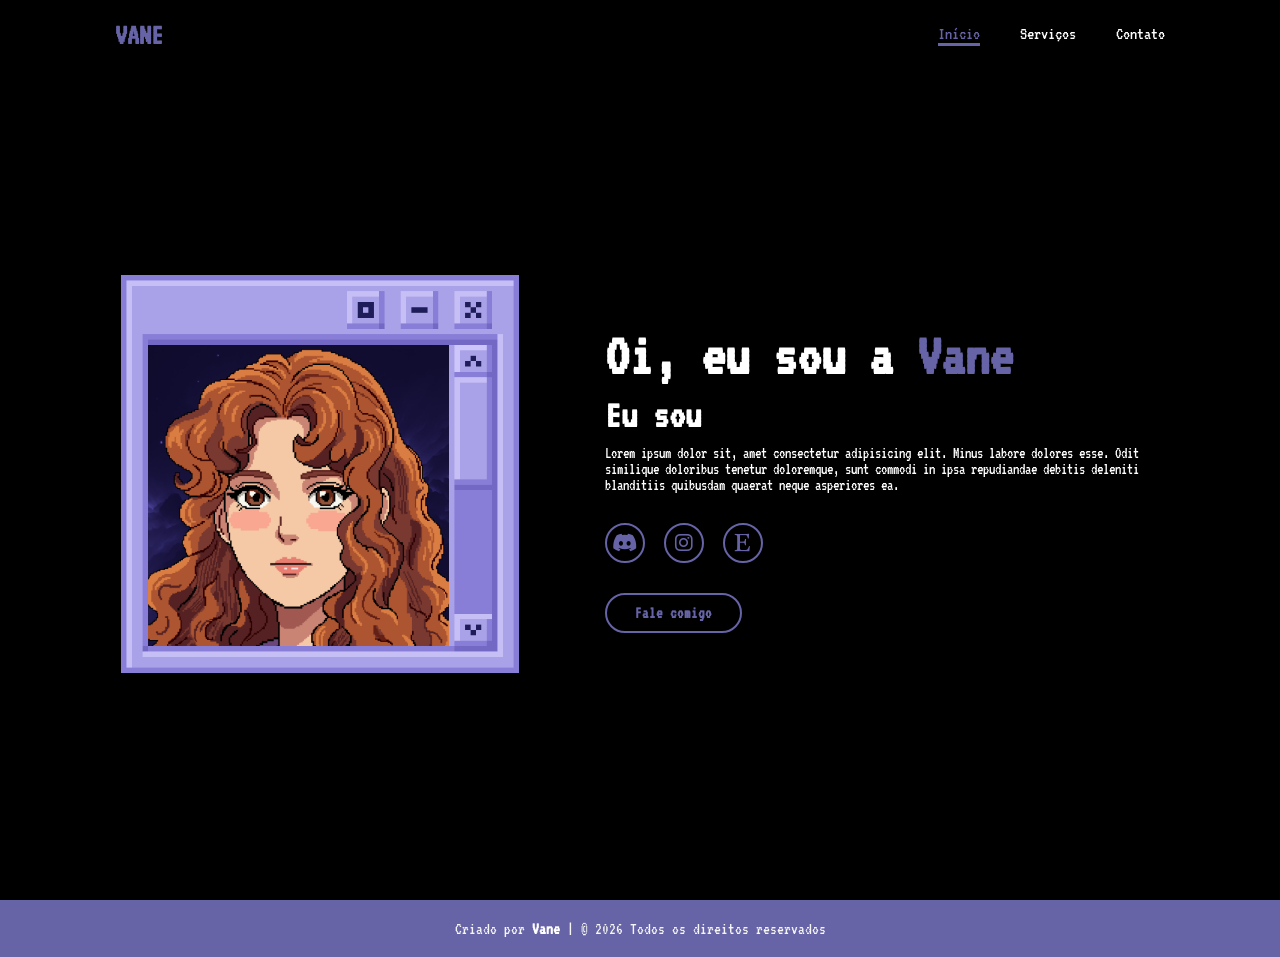
<file: index.html>
<!DOCTYPE html>
<html lang="pt-br">
    
<head>
    <meta charset="UTF-8">
    <meta name="viewport" content="width=device-width, initial-scale=1.0">
    <link rel="stylesheet" href="https://cdnjs.cloudflare.com/ajax/libs/font-awesome/6.5.2/css/all.min.css">
    <link rel="stylesheet" href="style.css">
    <title>Portfolio</title>
</head>
<body>
    <header>
        <a href="#" class="logo">VANE</a>

              <div id="menu-icon">&#9776;</div>

        <nav id="navbar">
            <a href="index.html" class="active"> Início</a>
            <a href="services.html" >Serviços</a>
            <a href="#" >Contato</a>
        </nav>
    </header>

    <section class="home">
        <div class="home-img">
            <img src="imgs\icon.png" alt="">
        </div>
        <div class="home-content">
            <h1>Oi, eu sou a <span>Vane</span></h1>
            <h3 class="typing-text">Eu sou <span></span></h3>
            <p>Lorem ipsum dolor sit, amet consectetur adipisicing elit. Minus labore dolores esse. Odit similique doloribus tenetur doloremque, sunt commodi in ipsa repudiandae debitis deleniti blanditiis quibusdam quaerat neque asperiores ea.</p>
            <div class="social-icons">
                <a href="#"><i class="fa-brands fa-discord"></i></a>
                <a href="#"><i class="fa-brands fa-instagram"></i></a>
                <a href="#"><i class="fa-brands fa-etsy"></i></a>
            </div>
            <a href="#" class="btn">Fale comigo</a>
        </div>
    </section>

    <footer>
        <div class="text">
            <span> Criado por <a href="#"> Vane</a> | &#169; 2026 Todos os direitos reservados</span>
        </div>
    </footer>

    <script>
    let menuIcon = document.querySelector('#menu-icon');
    let navbar = document.querySelector('#navbar');

    menuIcon.onclick = () => {
        navbar.classList.toggle('active');
    };

    // Fecha o menu ao clicar em um link
    window.onscroll = () => {
        navbar.classList.remove('active');
    };
</script>

</body>
</html>
</file>
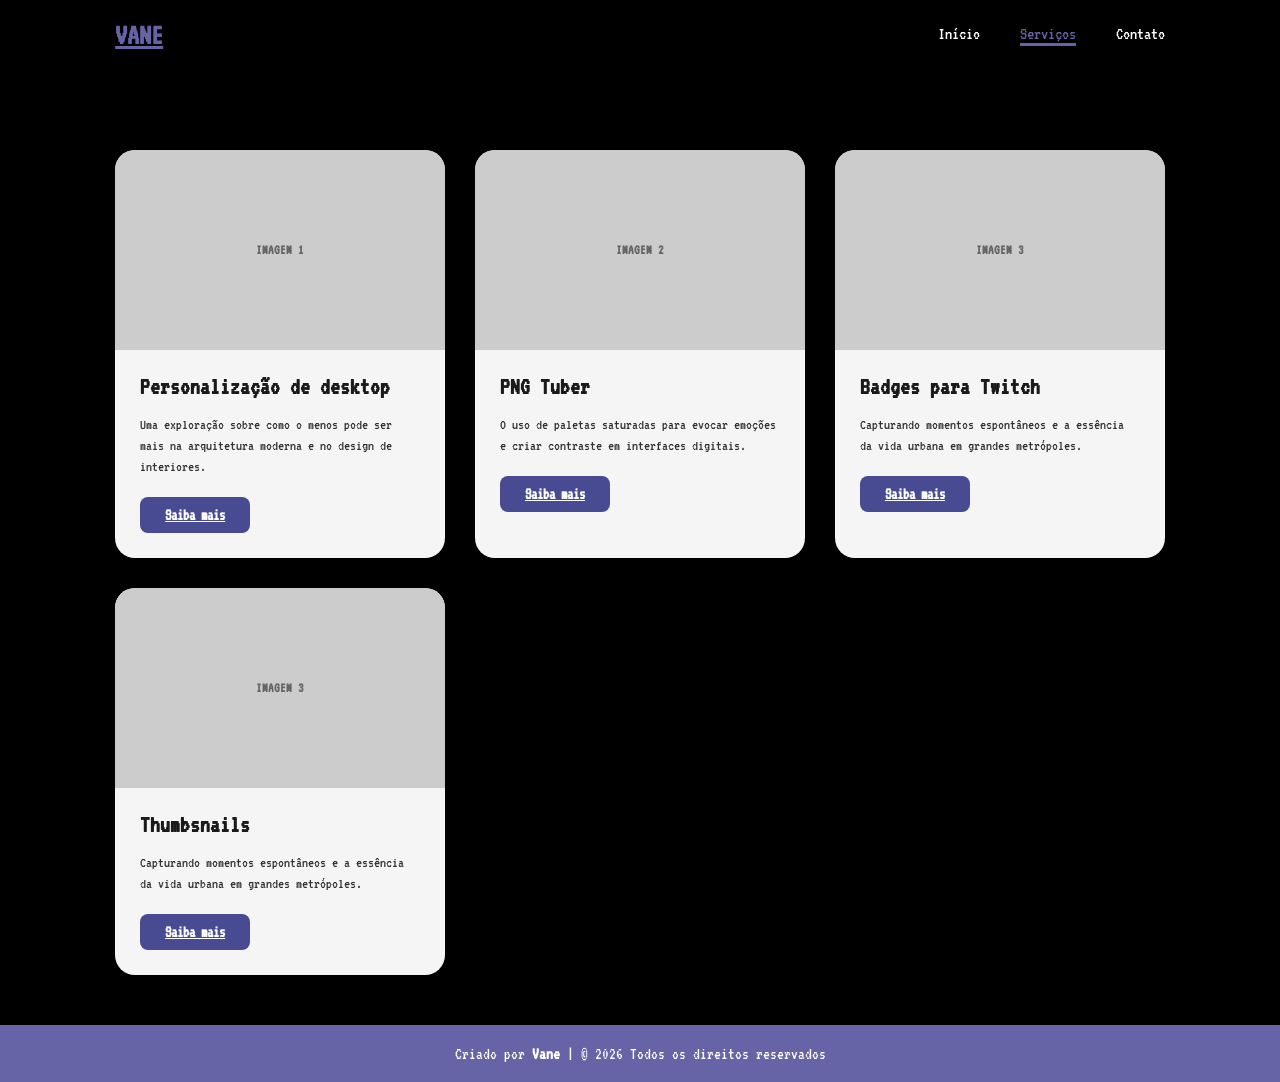
<file: services.html>
<!DOCTYPE html>
<html lang="pt-br">
<head>
    <meta charset="UTF-8">
    <meta name="viewport" content="width=device-width, initial-scale=1.0">
    <link rel="stylesheet" href="services-style.css">
   </head>
<body>

    <header>
        <a href="#" class="logo">VANE</a>

      <div id="menu-icon">&#9776;</div>

        <nav id="navbar">
            <a href="index.html"> Início</a>
            <a href="services.html" class="active">Serviços</a>
            <a href="#">Contato</a>
        </nav>
    </header>

   <section class="services">
        <div class="services-container">
        <article class="card">
            <div class="card-image">IMAGEM 1</div>
            <div class="card-content">
                <h2 class="card-title">Personalização de desktop</h2>
                <p class="card-description">Uma exploração sobre como o menos pode ser mais na arquitetura moderna e no design de interiores.</p>
                <a href="personalização-de-desktop.html" class="btn-more">Saiba mais</a>
            </div>
        </article>

        <article class="card">
            <div class="card-image">IMAGEM 2</div>
            <div class="card-content">
                <h2 class="card-title">PNG Tuber</h2>
                <p class="card-description">O uso de paletas saturadas para evocar emoções e criar contraste em interfaces digitais.</p>
                <a href="#" class="btn-more">Saiba mais</a>
            </div>
        </article>

        <article class="card">
            <div class="card-image">IMAGEM 3</div>
            <div class="card-content">
                <h2 class="card-title">Badges para Twitch</h2>
                <p class="card-description">Capturando momentos espontâneos e a essência da vida urbana em grandes metrópoles.</p>
                <a href="#" class="btn-more">Saiba mais</a>
            </div>
        </article>

        <article class="card">
            <div class="card-image">IMAGEM 3</div>
            <div class="card-content">
                <h2 class="card-title">Thumbsnails</h2>
                <p class="card-description">Capturando momentos espontâneos e a essência da vida urbana em grandes metrópoles.</p>
                <a href="#" class="btn-more">Saiba mais</a>
            </div>
            </div>
        </section>

    <footer>
        <div class="text">
            <span> Criado por <a href="#"> Vane</a> | &#169; 2026 Todos os direitos reservados</span>
        </div>
    </footer>

    <script>
        let menuIcon = document.querySelector('#menu-icon');
        let navbar = document.querySelector('#navbar');

        menuIcon.onclick = () => {
            navbar.classList.toggle('active');
        };

        // Fecha o menu ao clicar em um link
        window.onscroll = () => {
            navbar.classList.remove('active');
        };
    </script>

</body>
</html>
</file>
<file: style.css>
@import url('https://fonts.googleapis.com/css2?family=VT323&display=swap');

/* --- 1. GERAL --- */
* {
    margin: 0;
    padding: 0;
    box-sizing: border-box;
    text-decoration: none;
    border: none;
    outline: none;
    font-family: "VT323", monospace;
}

html { font-size: 62.5%; }

body {
    width: 100%;
    min-height: 100vh;
    overflow-x: hidden;
    background-color: black;
    color: white;
    display: flex;
    flex-direction: column;
}

/* --- 2. HEADER & NAVEGAÇÃO --- */
header {
    position: fixed;
    top: 0;
    left: 0;
    width: 100%;
    padding: 2rem 9%;
    background-color: rgba(0, 0, 0, 0.8);
    display: flex;
    justify-content: space-between;
    align-items: center;
    z-index: 1000;
}

.logo {
    font-size: 3rem;
    color: #6663a6;
    font-weight: 800;
    transition: 0.5s ease;
}

.logo:hover { transform: scale(1.1); }

nav { display: flex; align-items: center; }

nav a {
    font-size: 1.8rem;
    color: white;
    margin-left: 4rem;
    font-weight: 500;
    transition: 0.3s ease;
    border-bottom: 3px solid transparent;
}

nav a:hover, nav a.active {
    color: #6663a6;
    border-bottom: 3px solid #6663a6;
}

#menu-icon {
    font-size: 3.6rem;
    color: white;
    cursor: pointer;
    display: none; /* Escondido no Desktop */
    z-index: 1001;
}

/* --- 3. HOME SECTION --- */
section {
    min-height: 100vh;
    padding: 10rem 9% 5rem; /* Padding superior para não ficar sob o header */
}

.home {
    display: flex;
    justify-content: center;
    align-items: center;
    gap: 8rem;
}

.home-content h1 { font-size: 6rem; line-height: 1.3; }
.home-content h3 { font-size: 4rem; margin-bottom: 1rem; }
.home-content p { font-size: 1.6rem; margin-bottom: 2rem; }

span { color: #6663a6; }

.home-img img {
    width: 32vw; /* Tamanho responsivo */
    cursor: pointer;
    transition: 0.3s ease;
}

.home-img img:hover { transform: scale(1.05); }

/* --- 4. COMPONENTES (BOTÕES E ÍCONES) --- */
.social-icons a {
    display: inline-flex;
    justify-content: center;
    align-items: center;
    width: 4rem;
    height: 4rem;
    border: 0.2rem solid #6663a6;
    font-size: 2rem;
    border-radius: 50%;
    margin: 1rem 1.5rem 3rem 0;
    color: #6663a6;
    transition: 0.3s ease;
}

.social-icons a:hover {
    color: black;
    background-color: #6663a6;
    box-shadow: 0 0 20px #6663a6;
    transform: translateY(-5px);
}

.btn {
    display: inline-block;
    padding: 1rem 2.8rem;
    background-color: transparent;
    border: 2px solid #6663a6;
    border-radius: 4rem;
    font-size: 1.6rem;
    color: #6663a6;
    letter-spacing: 0.1rem;
    font-weight: 600;
    transition: 0.3s ease;
}

.btn:hover {
    background-color: #6663a6;
    color: black;
    box-shadow: 0 0 20px #6663a6;
}

/* --- 5. ANIMAÇÃO DE TYPING --- */
.typing-text { font-size: 3.4rem; font-weight: 600; }
.typing-text span::before {
    content: "";
    animation: words 15s infinite;
}

@keyframes words {
    0%, 30% { content: "Desenvolvedora"; }
    31%, 60% { content: "Ilustradora"; }
    61%, 100% { content: "Designer"; }
}

/* --- 6. FOOTER --- */
footer {
    width: 100%;
    background: #6663a6;
    padding: 2rem 0;
    text-align: center;
    margin-top: auto;
}

footer span { font-size: 1.7rem; color: whitesmoke; }
footer a { color: white; font-weight: bold; }

/* --- 7. RESPONSIVIDADE (MOBILE) --- */
@media (max-width: 850px) {
    #menu-icon { display: block; }

    nav {
        position: absolute;
        top: 100%;
        right: -100%;
        width: 200px;
        background: rgba(18, 18, 18, 0.95);
        flex-direction: column;
        padding: 2rem;
        border-left: 2px solid #6663a6;
        transition: 0.4s ease;
    }

    nav.active { right: 0; }

    nav a {
        display: block;
        margin: 1.5rem 0;
        margin-left: 0;
        font-size: 2rem;
    }

    .home {
        flex-direction: column-reverse; /* Imagem em cima no mobile */
        text-align: center;
        gap: 2rem;
    }

    .home-img img { width: 70vw; }
    .home-content h1 { font-size: 4.5rem; }
    .home-content h3 { font-size: 2.8rem; }
}
</file>
<file: services-style.css>
@import url('https://fonts.googleapis.com/css2?family=VT323&display=swap');

/* --- 1. GERAL --- */
* {
    margin: 0;
    padding: 0;
    box-sizing: border-box;
    font-family: "VT323", monospace;
}

html { font-size: 62.5%; }

body {
    background-color: black;
    color: white;
    min-height: 100vh;
    display: flex;
    margin: 0;
    flex-direction: column;
    overflow-x: hidden;
}

/* --- 2. HEADER & NAVEGAÇÃO --- */
header {
    position: fixed;
    top: 0; left: 0;
    width: 100%;
    padding: 2rem 9%;
    background-color: rgba(0, 0, 0, 0.9);
    display: flex;
    justify-content: space-between;
    align-items: center;
    z-index: 1000;
}

.logo {
    font-size: 3rem;
    color: #6663a6;
    font-weight: 800;
}

nav { display: flex; }

nav a {
    font-size: 1.8rem;
    color: white;
    margin-left: 4rem;
    transition: 0.3s;
    border-bottom: 3px solid transparent;
    text-decoration: none;
}

nav a:hover, nav a.active {
    color: #6663a6;
    border-bottom: 3px solid #6663a6;
}

#menu-icon {
    font-size: 3.6rem;
    color: white;
    cursor: pointer;
    display: none;
    z-index: 1001;
}

/* --- 3. GALERIA DE SERVIÇOS (GRID) --- */
.services-container {
    flex: 1;
    display: grid;
    grid-template-columns: repeat(auto-fit, minmax(300px, 1fr));
    gap: 3rem; /* Espaço entre os cartões */
    padding: 2rem 9%;
    justify-items: center;
    padding-top: 15rem;
    padding-bottom: 5rem;
    padding-left: 9%;
    padding-right: 9%;
}

/* O Card Branco */
.card {
    background-color: #f5f5f5; /* Cor clara do card */
    border-radius: 2rem;
    overflow: hidden; 
    display: flex;
    flex-direction: column;
    width: 100%;
    max-width: 350px; /* Largura máxima de cada card */
    transition: transform 0.3s ease;
}

.card:hover {
    transform: translateY(-10px); /* Efeito de flutuar ao passar o mouse */
}

/* Espaço da Imagem (o topo cinza) */
.card-image {
    width: 100%;
    height: 200px;
    background-color: #cccccc; /* Cinza da imagem */
    display: flex;
    justify-content: center;
    align-items: center;
    font-size: 1.4rem;
    color: #666;
    font-weight: bold;
}

/* Conteúdo de Texto */
.card-content {
    padding: 2.5rem;
    color: #1a1a1a; /* Texto escuro */
}

.card-title {
    font-size: 2.4rem;
    margin-bottom: 1.5rem;
    font-family: "VT323", monospace;
}

.card-description {
    font-size: 1.5rem;
    line-height: 1.4;
    margin-bottom: 2rem;
    color: #333;
}

/* Botão "Saiba mais" */
.btn-more {
    display: inline-block;
    padding: 1rem 2.5rem;
    background-color: #484b91; /* Roxo do seu design */
    color: white !important;
    border-radius: 0.8rem;
    font-size: 1.6rem;
    font-weight: 600;
    transition: 0.3s ease;
}

.btn-more:hover {
    background-color: #6663a6;
    box-shadow: 0 5px 15px rgba(102, 99, 166, 0.4);
}

/* --- 4. FOOTER --- */
footer {
    background: #6663a6;
    padding: 2rem 0;
    text-align: center;
    margin-top: auto;
    width: 100%;
}

footer span { font-size: 1.7rem; color: white; }
footer a { color: white; font-weight: bold; text-decoration: none; }

/* --- 5. RESPONSIVIDADE --- */
@media (max-width: 850px) {
    #menu-icon { display: block; }

    nav {
        position: absolute;
        top: 100%; right: -100%;
        width: 200px;
        background: rgba(18, 18, 18, 0.98);
        flex-direction: column;
        padding: 2rem;
        border-left: 2px solid #6663a6;
        transition: 0.4s ease;
    }

    nav.active { right: 0; }

    nav a {
        margin: 1.5rem 0;
        margin-left: 0;
        font-size: 2.2rem;
    }

    .services-container {
        grid-template-columns: 1fr; /* Uma coluna no celular */
        padding-top: 10rem;
    }
}
</file>
